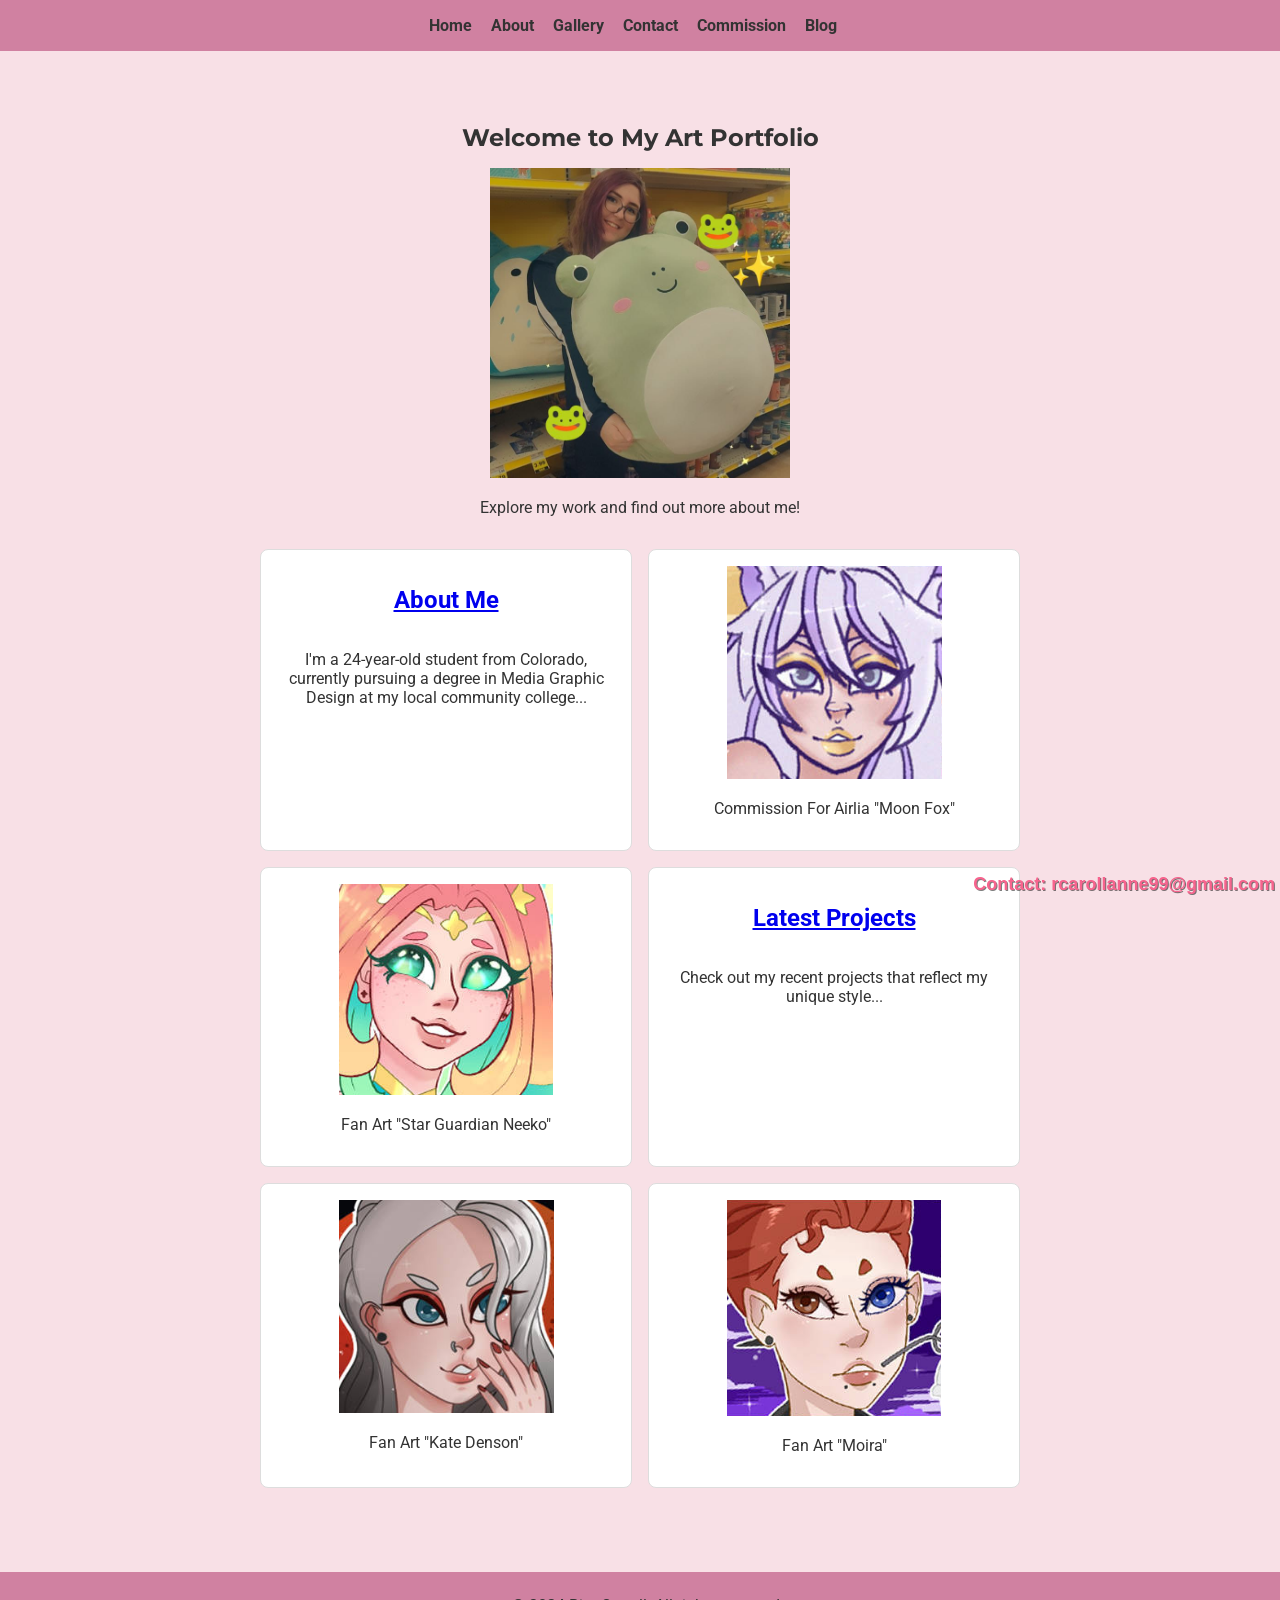
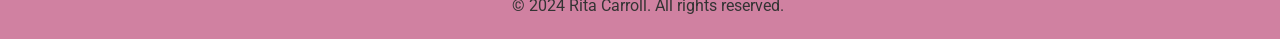
<file: index.html>
<!DOCTYPE html>
<html lang="en">
<head>
    <meta charset="UTF-8">
    <meta name="viewport" content="width=device-width, initial-scale=1.0">
    <meta name="description" content="Explore the art portfolio of [Artist's Name], showcasing various artworks and projects.">
    <meta name="keywords" content="art, portfolio, gallery, artist, commissions">
    <title>Home | Artist Portfolio</title>
    <link rel="stylesheet" href="styles.css">
    <link href="https://fonts.googleapis.com/css2?family=Montserrat:wght@700&family=Roboto:wght@400&display=swap" rel="stylesheet">
    <script src="https://code.jquery.com/jquery-3.6.0.min.js"></script>
    <style>
        /* Add this style for centering */
        .home {
            max-width: 800px; /* Limit width for better readability */
            margin: 0 auto; /* Center the main section */
            padding: 20px;
            text-align: center; /* Center all text within the section */
        }
    </style>
</head>
<body>
    <header>
        <nav>
            <ul>
                <li><a href="index.html">Home</a></li>
                <li><a href="about.html">About</a></li>
                <li><a href="gallery.html">Gallery</a></li>
                <li><a href="contact.html">Contact</a></li>
                <li><a href="commission.html">Commission</a></li>
                <li><a href="blog.html">Blog</a></li>
            </ul>
        </nav>
    </header>
    <main>
        <section class="home">
            <h1>Welcome to My Art Portfolio</h1>
            <img src="portrait.jpg" alt="Portrait of the artist" width="300">
            <p>Explore my work and find out more about me!</p>
            <div class="grid-container">
                <div class="grid-item">
                    <h2><a href="about.html">About Me</a></h2>
                    <p>I'm a 24-year-old student from Colorado, currently pursuing a degree in Media Graphic Design at my local community college...</p>
                </div>
                <div class="grid-item">
                    <a href="gallery.html">
                        <img src="art1index.png" alt="Commission For Airlia 'Moon Fox'">
                    </a>
                    <p>Commission For Airlia "Moon Fox"</p>
                </div>
                <div class="grid-item">
					<a href="gallery.html">
                    <img src="art2index.png" alt="Fan Art 'Star Guardian Neeko'">
						</a>
                    <p>Fan Art "Star Guardian Neeko"</p>
                </div>
                <div class="grid-item">
                    <h2><a href="blog.html">Latest Projects</a></h2>
                    <p>Check out my recent projects that reflect my unique style...</p>
                </div>
                <div class="grid-item">
					<a href="gallery.html">
                    <img src="art3index.png" alt="Fan Art 'Kate Denson'">
					</a>
                    <p>Fan Art "Kate Denson"</p>
                </div>
                <div class="grid-item">
					<a href="gallery.html">
                    <img src="art4index.png" alt="Fan Art 'Moira'">
					</a>
                    <p>Fan Art "Moira"</p>
                </div>
            </div>
        </section>
    </main>
    <footer>
        <p>&copy; 2024 Rita Carroll. All rights reserved.</p>
    </footer>

    <div class="w">
        <p><b>Contact: rcarollanne99@gmail.com</b></p>
    </div>

    <script src="scripts.js"></script>
</body>
</html>
</file>
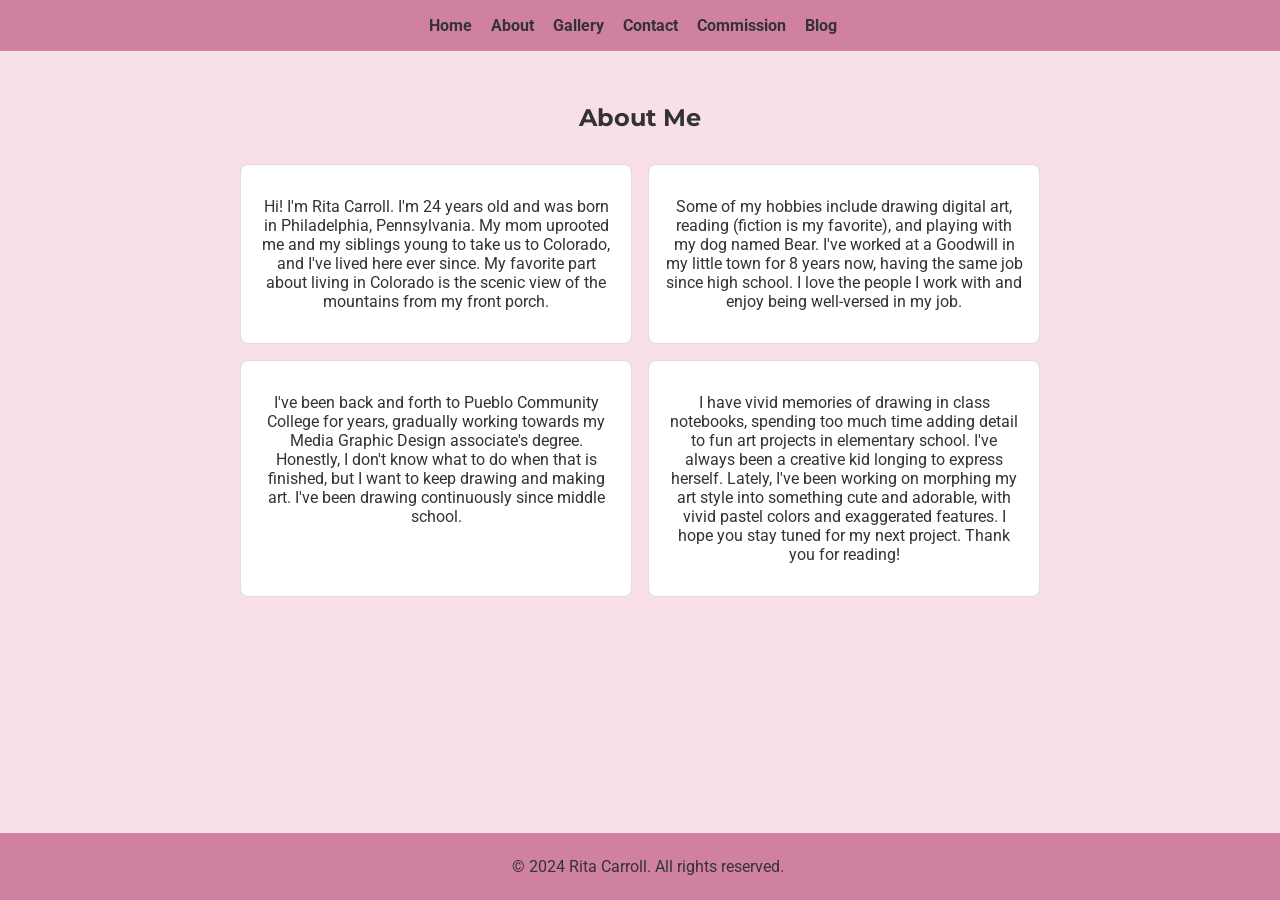
<file: about.html>
<!DOCTYPE html>
<html lang="en">
<head>
    <script src="https://code.jquery.com/jquery-3.6.0.min.js"></script>
    <script src="scripts.js"></script>
    <meta charset="UTF-8">
    <meta name="viewport" content="width=device-width, initial-scale=1.0">
    <title>About | Artist Portfolio</title>
    <link rel="stylesheet" href="styles.css">
    <link href="https://fonts.googleapis.com/css2?family=Montserrat:wght@700&family=Roboto:wght@400&display=swap" rel="stylesheet">
</head>
<body>
    <header>
        <nav>
            <ul>
                <li><a href="index.html">Home</a></li>
                <li><a href="about.html">About</a></li>
                <li><a href="gallery.html">Gallery</a></li>
                <li><a href="contact.html">Contact</a></li>
                <li><a href="commission.html">Commission</a></li>
                <li><a href="blog.html">Blog</a></li>
            </ul>
        </nav>
    </header>

    <main>
        <section class="about">
            <h1>About Me</h1>
            <div class="grid-container">
                <div class="grid-item">
                    <p>Hi! I'm Rita Carroll. I'm 24 years old and was born in Philadelphia, Pennsylvania. My mom uprooted me and my siblings young to take us to Colorado, and I've lived here ever since. My favorite part about living in Colorado is the scenic view of the mountains from my front porch.</p>
                </div>
                <div class="grid-item">
                    <p>Some of my hobbies include drawing digital art, reading (fiction is my favorite), and playing with my dog named Bear. I've worked at a Goodwill in my little town for 8 years now, having the same job since high school. I love the people I work with and enjoy being well-versed in my job.</p>
                </div>
                <div class="grid-item">
                    <p>I've been back and forth to Pueblo Community College for years, gradually working towards my Media Graphic Design associate's degree. Honestly, I don't know what to do when that is finished, but I want to keep drawing and making art. I've been drawing continuously since middle school.</p>
                </div>
                <div class="grid-item">
                    <p>I have vivid memories of drawing in class notebooks, spending too much time adding detail to fun art projects in elementary school. I've always been a creative kid longing to express herself. Lately, I've been working on morphing my art style into something cute and adorable, with vivid pastel colors and exaggerated features. I hope you stay tuned for my next project. Thank you for reading!</p>
                </div>
            </div>
        </section>
    </main>

    <footer>
        <p>&copy; 2024 Rita Carroll. All rights reserved.</p>
    </footer>
    <script src="scripts.js"></script>
</body>
</html>
</file>
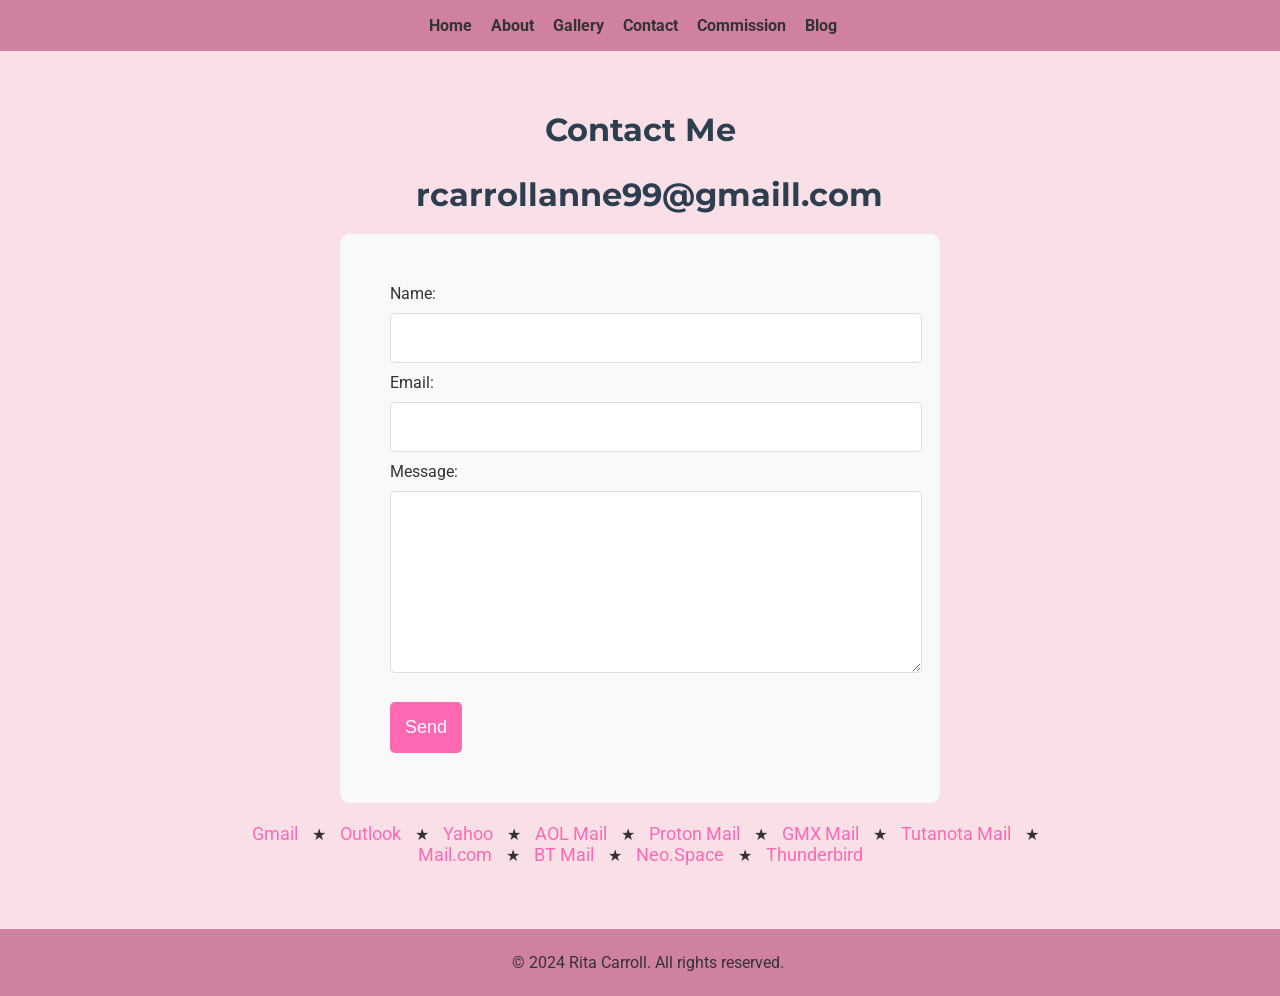
<file: contact.html>
<!DOCTYPE html>
<html lang="en">
<head>
    <script src="https://code.jquery.com/jquery-3.6.0.min.js"></script>
    <script src="scripts.js"></script>
    <meta charset="UTF-8">
    <meta name="viewport" content="width=device-width, initial-scale=1.0">
    <title>Contact | Artist Portfolio</title>
    <link rel="stylesheet" href="styles.css">
    <link href="https://fonts.googleapis.com/css2?family=Montserrat:wght@700&family=Roboto:wght@400&display=swap" rel="stylesheet">
    <style>
        /* Keyframes for pulsing animation */
        @keyframes pulse {
            0%, 100% {
                transform: scale(1);
            }
            50% {
                transform: scale(1.1);
            }
        }

        /* Pulsing animation for heading */
        .contact h1 {
            font-size: 2em;
            color: #2c3e50;
            animation: pulse 2s infinite;
            text-align: center;
            margin-bottom: 20px;
        }

        /* Button styling and hover transition */
        .contact button {
            background-color: #ff69b4; /* Pink color */
            color: white;
            padding: 15px;
            border: none;
            border-radius: 5px;
            font-size: 18px;
            cursor: pointer;
            transition: background-color 0.3s ease;
            margin-top: 15px;
        }

        .contact button:hover {
            background-color: #ff1493; /* Darker pink for hover effect */
        }

        /* Style for form inputs */
        .contact form {
            max-width: 500px;
            margin: 0 auto;
            padding: 50px;
            background-color: #f9f9f9;
            border-radius: 10px;
        }

        .contact input[type="text"], 
        .contact input[type="email"], 
        .contact textarea {
            width: 100%;
            padding: 15px;
            margin: 10px 0;
            font-size: 16px;
            border-radius: 5px;
            border: 1px solid #ddd;
        }

        .contact textarea {
            height: 150px;
        }

        /* Center the email links */
        .email-links {
            text-align: center;
            margin-top: 20px;
        }

        .email-links a {
            margin: 0 10px;
            font-size: 18px;
            text-decoration: none;
            color: #ff69b4;
        }

        .email-links a:hover {
            color: #ff1493;
        }
    </style>
</head>
<body>
    <header>
        <nav>
            <ul>
                <li><a href="index.html">Home</a></li>
                <li><a href="about.html">About</a></li>
                <li><a href="gallery.html">Gallery</a></li>
                <li><a href="contact.html">Contact</a></li>
                <li><a href="commission.html">Commission</a></li>
                <li><a href="blog.html">Blog</a></li>
            </ul>
        </nav>
    </header>
    <main>
        <section class="contact">
            <h1>Contact Me</h1>
            <h1>&nbsp; rcarrollanne99@gmaill.com</h1>
<form>
        <label for="name">Name:</label>
        <input type="text" id="name" name="name" required>
                
        <label for="email">Email:</label>
        <input type="email" id="email" name="email" required>
                
        <label for="message">Message:</label>
        <textarea id="message" name="message" required></textarea>
                
        <button type="submit">Send</button>
      </form>
        </section>

        <!-- Centered email links -->
        <div class="email-links">
            <a href="https://mail.google.com/mail/u/0/#inbox" target="_blank">Gmail</a> ★ 
            <a href="https://outlook.office365.com/mail/?path=/mail&wa=wsignin1.0" target="_blank">Outlook</a> ★ 
            <a href="https://mail.yahoo.com/" target="_blank">Yahoo</a> ★ 
            <a href="https://mail.aol.com/" target="_blank">AOL Mail</a> ★ 
            <a href="https://mail.proton.me/" target="_blank">Proton Mail</a> ★ 
            <a href="https://www.gmx.com/" target="_blank">GMX Mail</a> ★ 
            <a href="https://tutanota.com/" target="_blank">Tutanota Mail</a> ★ 
            <a href="https://www.mail.com/" target="_blank">Mail.com</a> ★ 
            <a href="https://prod-btemailauth.bt.com/81522fe7-47cf-4713-bdb7-b6f7bfe421a6/b2c_1a_rpbt_signin/oauth2/v2.0/authorize?client_id=bf4e9e5e-0d73-46b3-ad02-06f335bd5105&scope=bf4e9e5e-0d73-46b3-ad02-06f335bd5105%20openid%20profile%20offline_access&redirect_uri=https://email.bt.com/mail/saf/sso.jsp&response_type=code&state=pv53x738hPKdtbqEutv" target="_blank">BT Mail</a> ★ 
            <a href="https://www.neo.space/" target="_blank">Neo.Space</a> ★ 
            <a href="https://www.thunderbird.net/en-US/" target="_blank">Thunderbird</a>
        </div>

    </main>
    <footer>
      <p>&copy; 2024 Rita Carroll. All rights reserved.</p>
    </footer>
    <script src="scripts.js"></script>
</body>
</html>
</file>
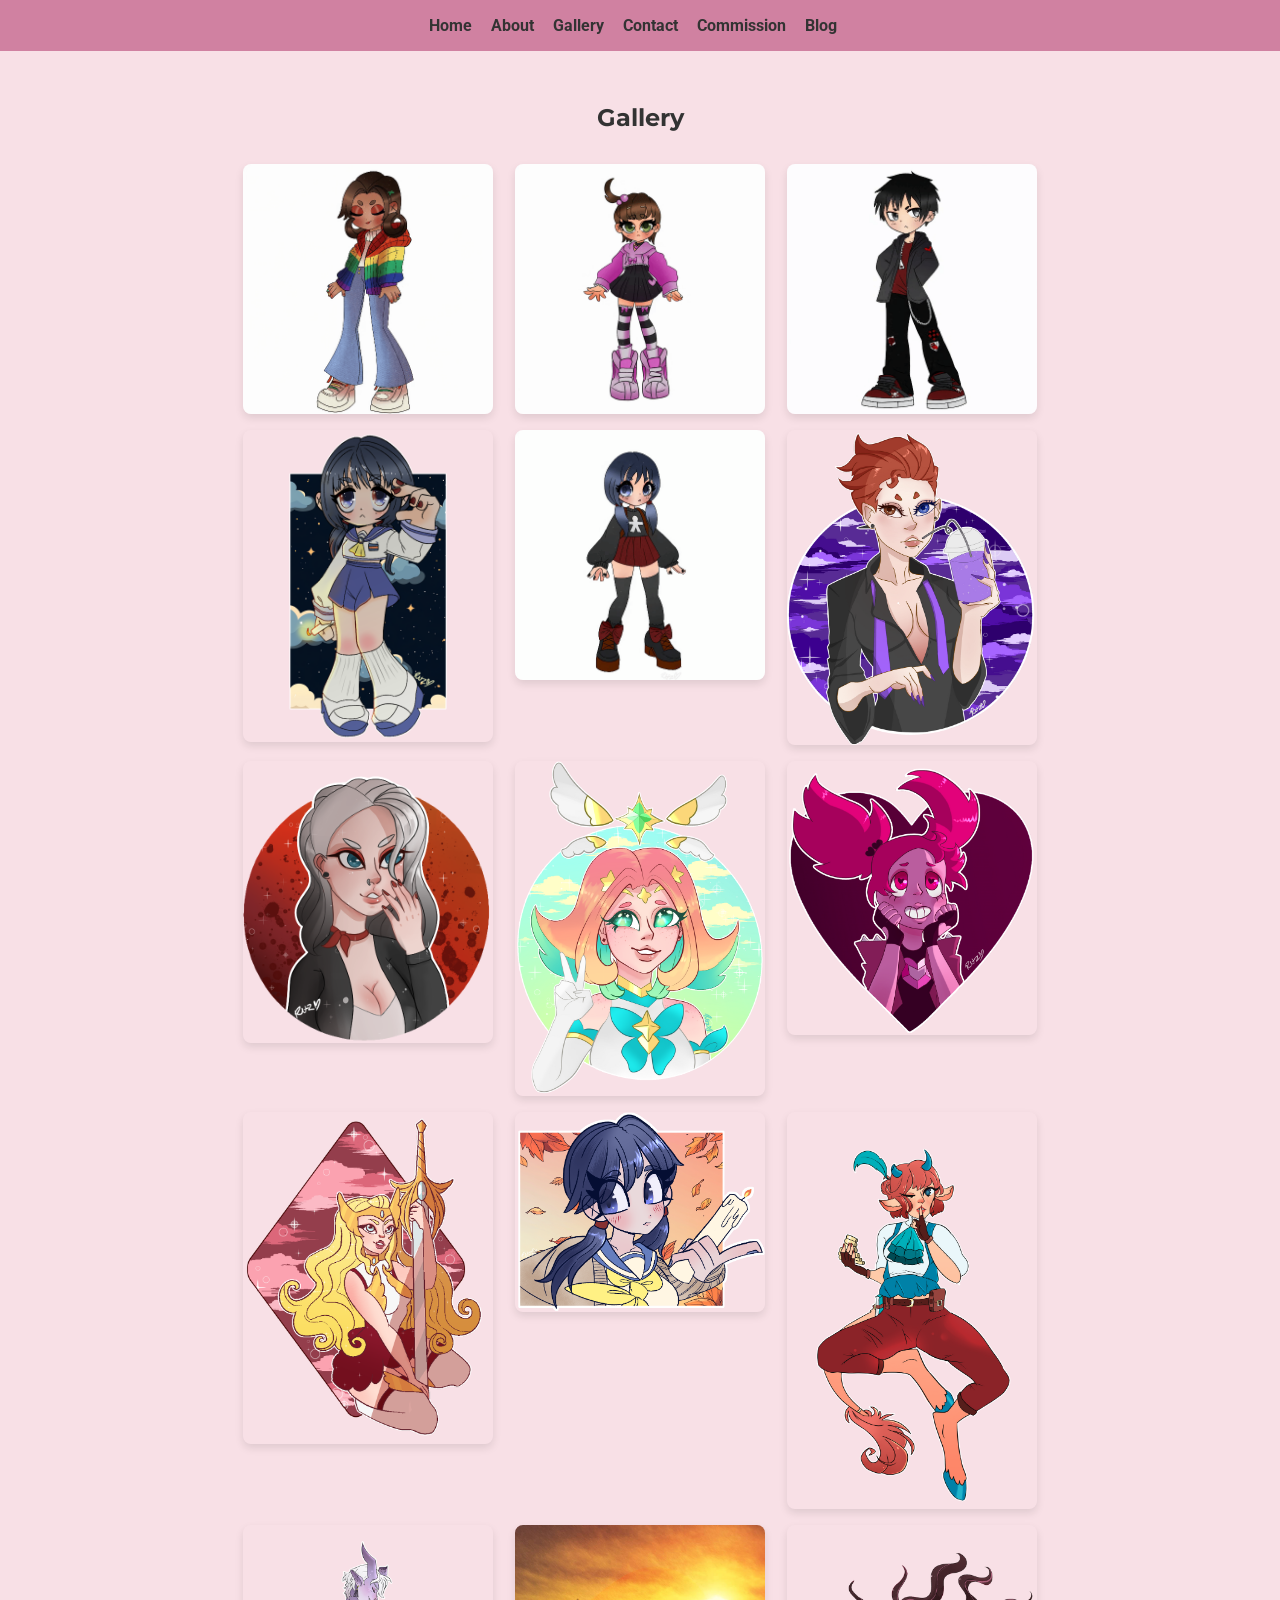
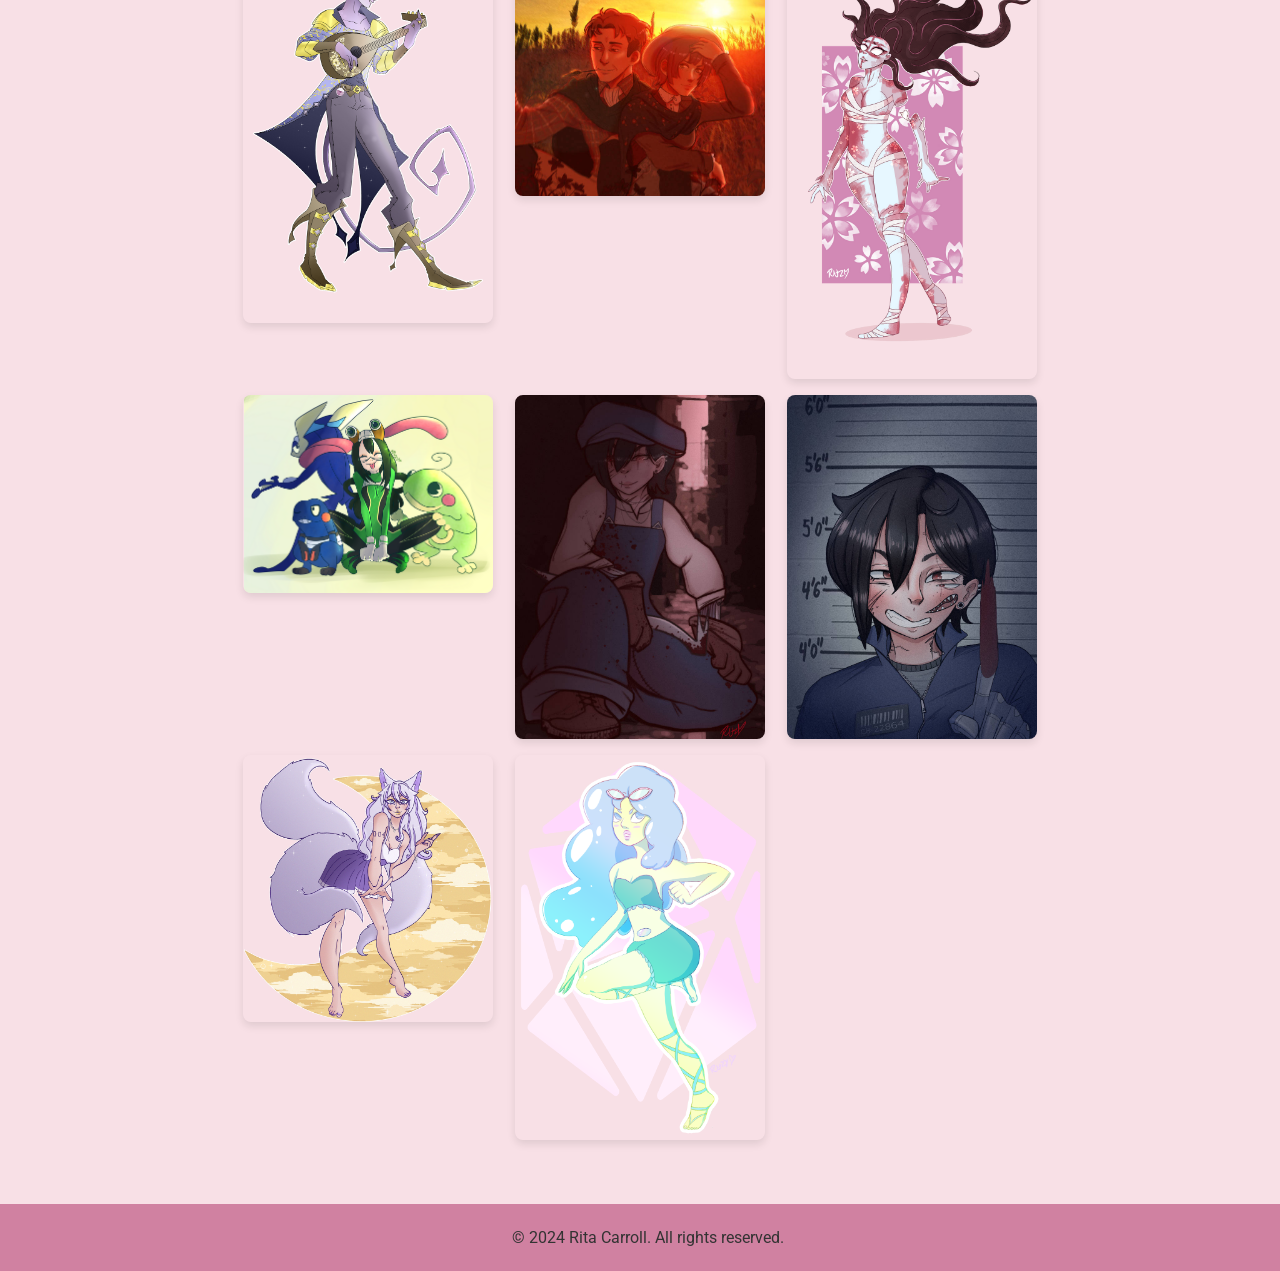
<file: gallery.html>
<!DOCTYPE html>
<html lang="en">
<head>
    <meta charset="UTF-8">
    <meta name="viewport" content="width=device-width, initial-scale=1.0">
    <title>Gallery | Artist Portfolio</title>

    <!-- Ensure the CSS link is correct -->
    <link rel="stylesheet" href="./styles.css">
    
    <!-- Font imports -->
    <link href="https://fonts.googleapis.com/css2?family=Montserrat:wght@700&family=Roboto:wght@400&display=swap" rel="stylesheet">

    <script src="https://code.jquery.com/jquery-3.6.0.min.js"></script>
    <script src="scripts.js"></script>
</head>
<body>
    <header>
        <nav>
            <ul>
                <li><a href="index.html">Home</a></li>
                <li><a href="about.html">About</a></li>
                <li><a href="gallery.html">Gallery</a></li>
                <li><a href="contact.html">Contact</a></li>
                <li><a href="commission.html">Commission</a></li>
                <li><a href="blog.html">Blog</a></li>
            </ul>
        </nav>
    </header>

    <main>
        <section class="gallery">
            <h1>Gallery</h1>
            <div class="gallery-grid">
                <!-- First Batch of 10 Images -->
                <img src="gallery1.gif" alt="Art 1">
                <img src="gallery2.gif" alt="Art 2">
                <img src="gallery3.gif" alt="Art 3">
                <img src="gallery4.png" alt="Art 4">
                <img src="gallery5.gif" alt="Art 5">
                <img src="gallery6.png" alt="Art 6">
                <img src="gallery7.png" alt="Art 7">
                <img src="gallery8.png" alt="Art 8">
                <img src="gallery9.png" alt="Art 9">
                <img src="gallery10.png" alt="Art 10">

                <!-- Second Batch of 10 Images -->
                <img src="gallery11.png" alt="Art 11">
                <img src="gallery12.png" alt="Art 12">
                <img src="gallery13.png" alt="Art 13">
                <img src="gallery14.jpg" alt="Art 14">
                <img src="gallery15.png" alt="Art 15">
                <img src="gallery16.png" alt="Art 16">
                <img src="gallery17.jpg" alt="Art 17">
                <img src="gallery18.jpg" alt="Art 18">
                <img src="gallery19.png" alt="Art 19">
                <img src="gallery20.png" alt="Art 20">
            </div>
        </section>
    </main>

    <footer>
        <p>&copy; 2024 Rita Carroll. All rights reserved.</p>
    </footer>

    <script src="scripts.js"></script>
</body>
</html>
</file>
<file: styles.css>
/* Base Styles */
body {
    font-family: 'Roboto', sans-serif;
    margin: 0;
    padding: 0;
    background-color: #f8e0e6;
    color: #333;
    display: flex;
    flex-direction: column;
    min-height: 100vh; /* Ensures footer stays at the bottom */
}

header {
    background-color: #d081a1;
    padding: 1rem;
    text-align: center;
}

nav ul {
    list-style-type: none;
    padding: 0;
    margin: 0;
}

nav ul li {
    display: inline;
    margin-right: 15px;
}

nav ul li a {
    text-decoration: none;
    color: #333;
    font-weight: bold;
}

nav ul li a:hover {
    color: #f2c6d4; /* Hover effect */
}

main {
    flex: 1;
    width: 80%;
    max-width: 800px;
    margin: 2rem auto;
    padding-bottom: 2rem; /* Prevent overlap with footer */
}

footer {
    background-color: #d081a1;
    padding: 0.5rem;
    text-align: center;
    width: 100%; /* Ensures footer spans full width */
    position: relative; 
    margin-top: auto; /* Pushes footer to the bottom */
}

/* Gallery Styles */
.gallery-grid {
    display: grid;
    grid-template-columns: repeat(auto-fill, minmax(200px, 1fr));
    gap: 1rem;
    margin-top: 2rem;
    justify-items: center; /* Center images within grid cells */
}

.gallery-grid img {
    width: 100%;
    max-width: 250px; /* Consistent image size */
    height: auto; /* Maintain aspect ratio */
    border-radius: 8px; /* Rounded corners */
    box-shadow: 0 4px 8px rgba(0, 0, 0, 0.1); /* Subtle shadow */
    transition: transform 0.2s; /* Smooth transition effect */
}

.gallery-grid img:hover {
    transform: scale(1.05); /* Zoom effect on hover */
}

/* Typography */
h1 {
    text-align: center; /* Center the heading */
    margin-bottom: 1rem;
    font-family: 'Montserrat', sans-serif;
}

/* Grid Layout */
.grid-container {
    display: grid;
    grid-template-columns: repeat(auto-fill, minmax(300px, 1fr));
    gap: 1rem;
    margin-top: 2rem;
}

.grid-item {
    background-color: #fff;
    padding: 1rem;
    border: 1px solid #ddd;
    border-radius: 8px;
    text-align: center;
    display: flex;
    flex-direction: column;
    align-items: center;
    transition: transform 0.2s, box-shadow 0.2s;
}

.grid-item:hover {
    box-shadow: 0 4px 8px rgba(0, 0, 0, 0.2);
    transform: scale(1.05);
}

/* Responsive Adjustments */
@media (max-width: 768px) {
    header, footer {
        padding: 0.5rem;
    }

    nav ul li {
        display: block;
        margin-bottom: 0.5rem;
    }
}

@media (max-width: 500px) {
    .gallery-grid {
        grid-template-columns: 1fr; /* Stack images on small screens */
    }
}

/* Custom Cursor */
* {
    cursor: url(https://proxy.everskies.com/a/https://cur.cursors-4u.net/others/oth-9/oth800.cur), auto !important;
}

.w {
    font-family: Arial, Helvetica, sans-serif;
    color: #F7648E;
    position: fixed;
    bottom: 0;
    right: 0;
    text-shadow: 1px 1px #00000082;
    font-size: 18px;
    display: flex;
}

.w img {
    height: 24px;
    display: block;
}

.w p {
    display: inline-block;
    margin-bottom: 5px;
    margin-right: 5px;
}

/* Font Import */
@import url('https://fonts.googleapis.com/css2?family=Montserrat:wght@700&family=Roboto:wght@400&display=swap');

/* Blog Styles */
.blog {
    margin: 2rem;
    padding: 1rem;
    background-color: #fff;
    border: 1px solid #ddd;
    border-radius: 8px;
    box-shadow: 0 2px 4px rgba(0, 0, 0, 0.1);
}

.blog article {
    margin-bottom: 2rem;
    padding: 1rem;
    border-bottom: 1px solid #f0f0f0;
}

.blog-title {
    font-size: 1.5rem;
    color: #d081a1;
    margin-bottom: 0.5rem;
}

.blog-content {
    font-size: 1rem;
    line-height: 1.5;
    color: #555;
}

.media-section {
    margin-top: 2rem;
}

video {
    width: 100%;
    border-radius: 8px;
}

#load-more {
    display: block;
    margin: 2rem auto;
    padding: 0.5rem 1rem;
    font-size: 1rem;
    background-color: #d081a1;
    color: #fff;
    border: none;
    border-radius: 5px;
    cursor: pointer;
    transition: background-color 0.3s;
}

#load-more:hover {
    background-color: #b66a85;
}
</file>
